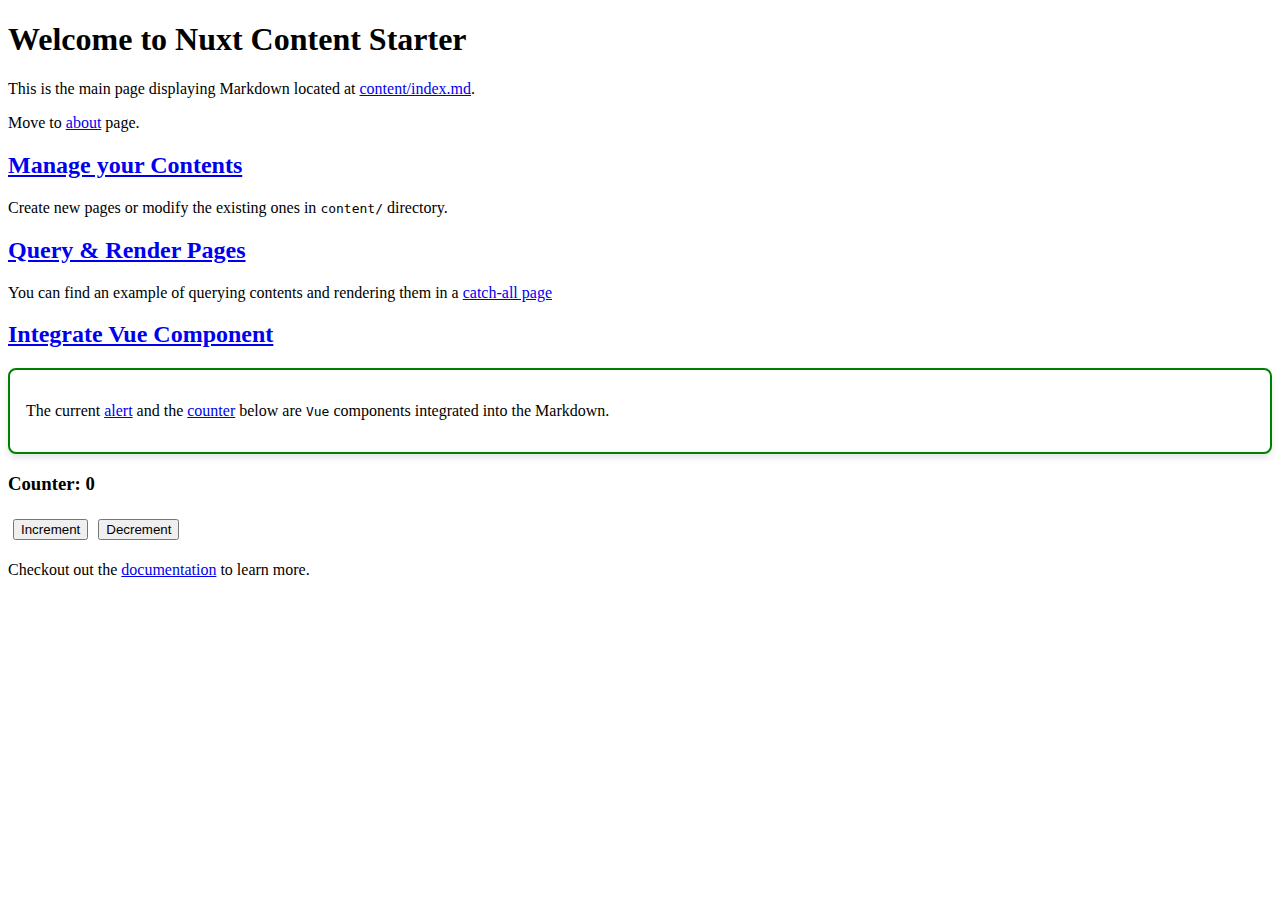
<file: index.html>
<!DOCTYPE html><html  data-capo=""><head><meta charset="utf-8"><meta name="viewport" content="width=device-width, initial-scale=1"><style>.alert[data-v-46dbbe98]{align-items:center;background-color:#fff;border:2px solid;border-radius:.5rem;box-shadow:0 4px 6px #0000001a;display:flex;padding:1rem;transition:transform .2s ease,box-shadow .2s ease}.alert[data-v-46dbbe98]:hover{box-shadow:0 6px 8px #00000026;transform:translateY(-2px)}</style><style>button[data-v-5c5d582e]{margin:5px}</style><link rel="preload" as="fetch" crossorigin="anonymous" href="/_payload.json?a59121d6-de44-4856-8128-b01df02a4991"><link rel="modulepreload" as="script" crossorigin href="/_nuxt/DItnB4Fj.js"><link rel="modulepreload" as="script" crossorigin href="/_nuxt/DW6vRuQ1.js"><link rel="modulepreload" as="script" crossorigin href="/_nuxt/DjEy_hof.js"><link rel="modulepreload" as="script" crossorigin href="/_nuxt/N5ctIk9W.js"><link rel="modulepreload" as="script" crossorigin href="/_nuxt/p1v6tGBY.js"><link rel="modulepreload" as="script" crossorigin href="/_nuxt/C3QktBI4.js"><link rel="modulepreload" as="script" crossorigin href="/_nuxt/BU4KEI6n.js"><link rel="modulepreload" as="script" crossorigin href="/_nuxt/BVPbHHlP.js"><link rel="modulepreload" as="script" crossorigin href="/_nuxt/BIsdbzm5.js"><link rel="modulepreload" as="script" crossorigin href="/_nuxt/BhFbj4HV.js"><link rel="modulepreload" as="script" crossorigin href="/_nuxt/BaA73LU-.js"><link rel="prefetch" as="style" crossorigin href="/_nuxt/index.CI_1ttm_.css"><link rel="prefetch" as="script" crossorigin href="/_nuxt/BG0kc8gQ.js"><link rel="prefetch" as="script" crossorigin href="/_nuxt/BmDrq9ye.js"><link rel="prefetch" as="script" crossorigin href="/_nuxt/L24W6xhI.js"><link rel="prefetch" as="script" crossorigin href="/_nuxt/BX_UUiaC.js"><link rel="prefetch" as="script" crossorigin href="/_nuxt/CBxTGhBp.js"><script type="module" src="/_nuxt/DItnB4Fj.js" crossorigin></script><link rel="preload" as="fetch" fetchpriority="low" crossorigin="anonymous" href="/_nuxt/builds/meta/a59121d6-de44-4856-8128-b01df02a4991.json"></head><body><div id="__nuxt"><!--[--><div><h1 id="welcome-to-nuxt-content-starter"><!--[-->Welcome to Nuxt Content Starter<!--]--></h1><p><!--[-->This is the main page displaying Markdown located at <a href="https://github.com/larbish/starter/blob/content/content/index.md" rel="nofollow"><!--[-->content/index.md<!--]--></a>.<!--]--></p><p><!--[-->Move to <a href="/about" class=""><!--[-->about<!--]--></a> page.<!--]--></p><h2 id="manage-your-contents"><a href="#manage-your-contents"><!--[-->Manage your Contents<!--]--></a></h2><p><!--[-->Create new pages or modify the existing ones in <code><!--[-->content/<!--]--></code> directory.<!--]--></p><h2 id="query-render-pages"><a href="#query-render-pages"><!--[-->Query &amp; Render Pages<!--]--></a></h2><p><!--[-->You can find an example of querying contents and rendering them in a <a href="https://github.com/larbish/starter/blob/content/app/pages/%5B...slug%5D.vue" rel="nofollow"><!--[-->catch-all page<!--]--></a><!--]--></p><h2 id="integrate-vue-component"><a href="#integrate-vue-component"><!--[-->Integrate Vue Component<!--]--></a></h2><div class="alert" style="border-color:green;" data-v-46dbbe98><!--[--><p><!--[-->The current <a href="https://github.com/larbish/starter/blob/content/app/components/Alert.vue" rel="nofollow"><!--[-->alert<!--]--></a> and the <a href="https://github.com/larbish/starter/blob/content/app/components/Counter.vue" rel="nofollow"><!--[-->counter<!--]--></a> below are <code><!--[-->Vue<!--]--></code> components integrated into the Markdown.<!--]--></p><!--]--></div><div data-v-5c5d582e><h3 data-v-5c5d582e>Counter: 0</h3><button data-v-5c5d582e> Increment </button><button data-v-5c5d582e> Decrement </button></div><p><!--[-->Checkout out the <a href="https://content.nuxt.com/docs/getting-started" rel="nofollow"><!--[-->documentation<!--]--></a> to learn more.<!--]--></p></div><!--]--></div><div id="teleports"></div><script type="application/json" data-nuxt-data="nuxt-app" data-ssr="true" id="__NUXT_DATA__" data-src="/_payload.json?a59121d6-de44-4856-8128-b01df02a4991">[{"state":1,"once":3,"_errors":4,"serverRendered":6,"path":7,"prerenderedAt":8},["Reactive",2],{},["Set"],["ShallowReactive",5],{"page-/":-1},true,"/",1738674679113]</script><script>window.__NUXT__={};window.__NUXT__.config={public:{content:{wsUrl:""},mdc:{components:{prose:true,map:{}},headings:{anchorLinks:{h1:false,h2:true,h3:true,h4:true,h5:false,h6:false}}},preview:{api:"https://api.nuxt.studio",iframeMessagingAllowedOrigins:""}},app:{baseURL:"/",buildId:"a59121d6-de44-4856-8128-b01df02a4991",buildAssetsDir:"/_nuxt/",cdnURL:""}}</script></body></html>
</file>
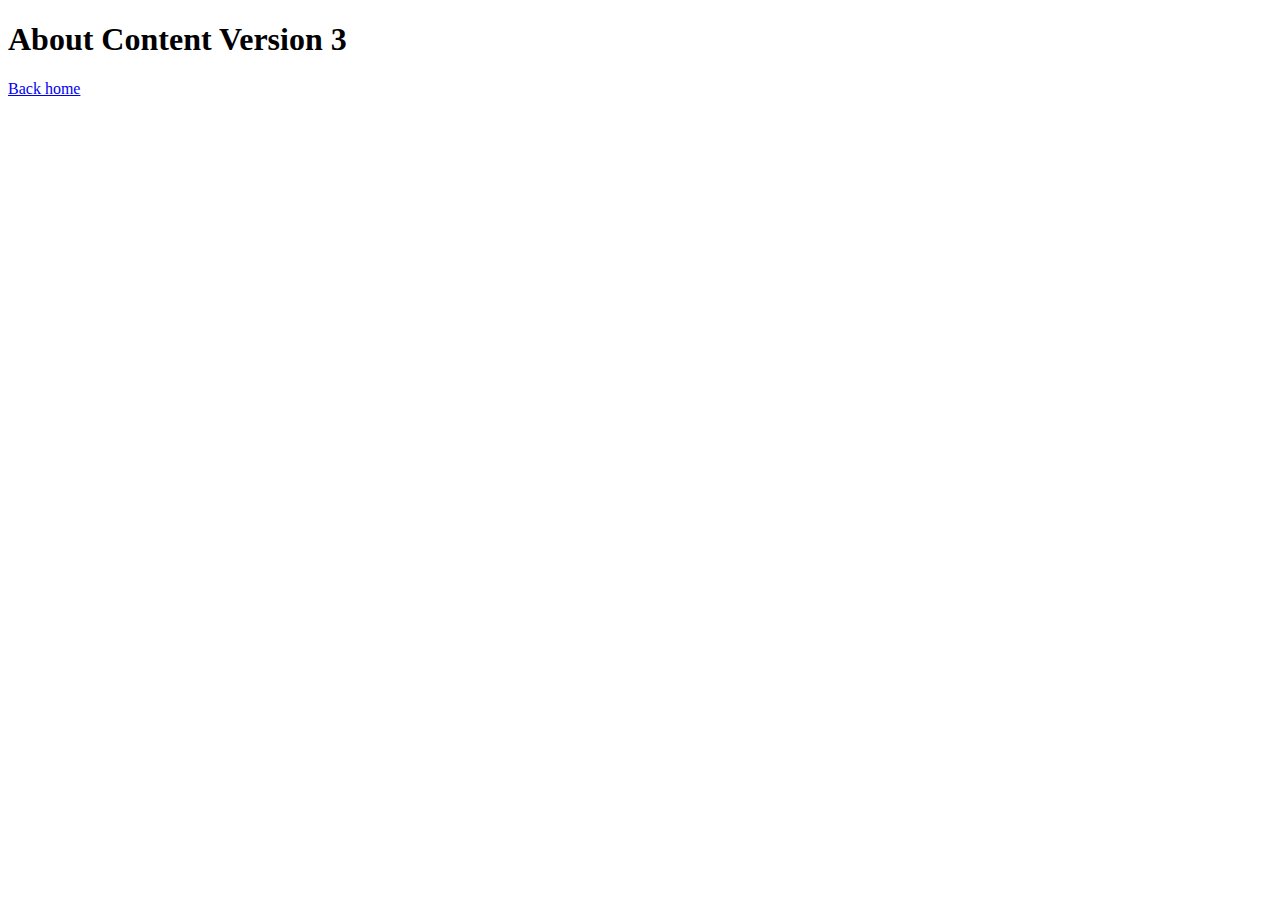
<file: about/index.html>
<!DOCTYPE html><html  data-capo=""><head><meta charset="utf-8"><meta name="viewport" content="width=device-width, initial-scale=1"><link rel="preload" as="fetch" crossorigin="anonymous" href="/about/_payload.json?a59121d6-de44-4856-8128-b01df02a4991"><link rel="modulepreload" as="script" crossorigin href="/_nuxt/DItnB4Fj.js"><link rel="modulepreload" as="script" crossorigin href="/_nuxt/DW6vRuQ1.js"><link rel="modulepreload" as="script" crossorigin href="/_nuxt/DjEy_hof.js"><link rel="modulepreload" as="script" crossorigin href="/_nuxt/N5ctIk9W.js"><link rel="modulepreload" as="script" crossorigin href="/_nuxt/p1v6tGBY.js"><link rel="modulepreload" as="script" crossorigin href="/_nuxt/C3QktBI4.js"><link rel="modulepreload" as="script" crossorigin href="/_nuxt/BU4KEI6n.js"><link rel="prefetch" as="style" crossorigin href="/_nuxt/index.CI_1ttm_.css"><link rel="prefetch" as="script" crossorigin href="/_nuxt/BG0kc8gQ.js"><link rel="prefetch" as="script" crossorigin href="/_nuxt/BmDrq9ye.js"><link rel="prefetch" as="script" crossorigin href="/_nuxt/L24W6xhI.js"><link rel="prefetch" as="script" crossorigin href="/_nuxt/BX_UUiaC.js"><link rel="prefetch" as="script" crossorigin href="/_nuxt/CBxTGhBp.js"><link rel="prefetch" as="script" crossorigin href="/_nuxt/BhFbj4HV.js"><link rel="prefetch" as="script" crossorigin href="/_nuxt/BaA73LU-.js"><script type="module" src="/_nuxt/DItnB4Fj.js" crossorigin></script><link rel="preload" as="fetch" fetchpriority="low" crossorigin="anonymous" href="/_nuxt/builds/meta/a59121d6-de44-4856-8128-b01df02a4991.json"></head><body><div id="__nuxt"><!--[--><div><h1 id="about-content-version-3"><!--[-->About Content Version 3<!--]--></h1><p><!--[--><a href="/" class=""><!--[-->Back home<!--]--></a><!--]--></p></div><!--]--></div><div id="teleports"></div><script type="application/json" data-nuxt-data="nuxt-app" data-ssr="true" id="__NUXT_DATA__" data-src="/about/_payload.json?a59121d6-de44-4856-8128-b01df02a4991">[{"state":1,"once":3,"_errors":4,"serverRendered":6,"path":7,"prerenderedAt":8},["Reactive",2],{},["Set"],["ShallowReactive",5],{"page-/about":-1},true,"/about",1738674679221]</script><script>window.__NUXT__={};window.__NUXT__.config={public:{content:{wsUrl:""},mdc:{components:{prose:true,map:{}},headings:{anchorLinks:{h1:false,h2:true,h3:true,h4:true,h5:false,h6:false}}},preview:{api:"https://api.nuxt.studio",iframeMessagingAllowedOrigins:""}},app:{baseURL:"/",buildId:"a59121d6-de44-4856-8128-b01df02a4991",buildAssetsDir:"/_nuxt/",cdnURL:""}}</script></body></html>
</file>
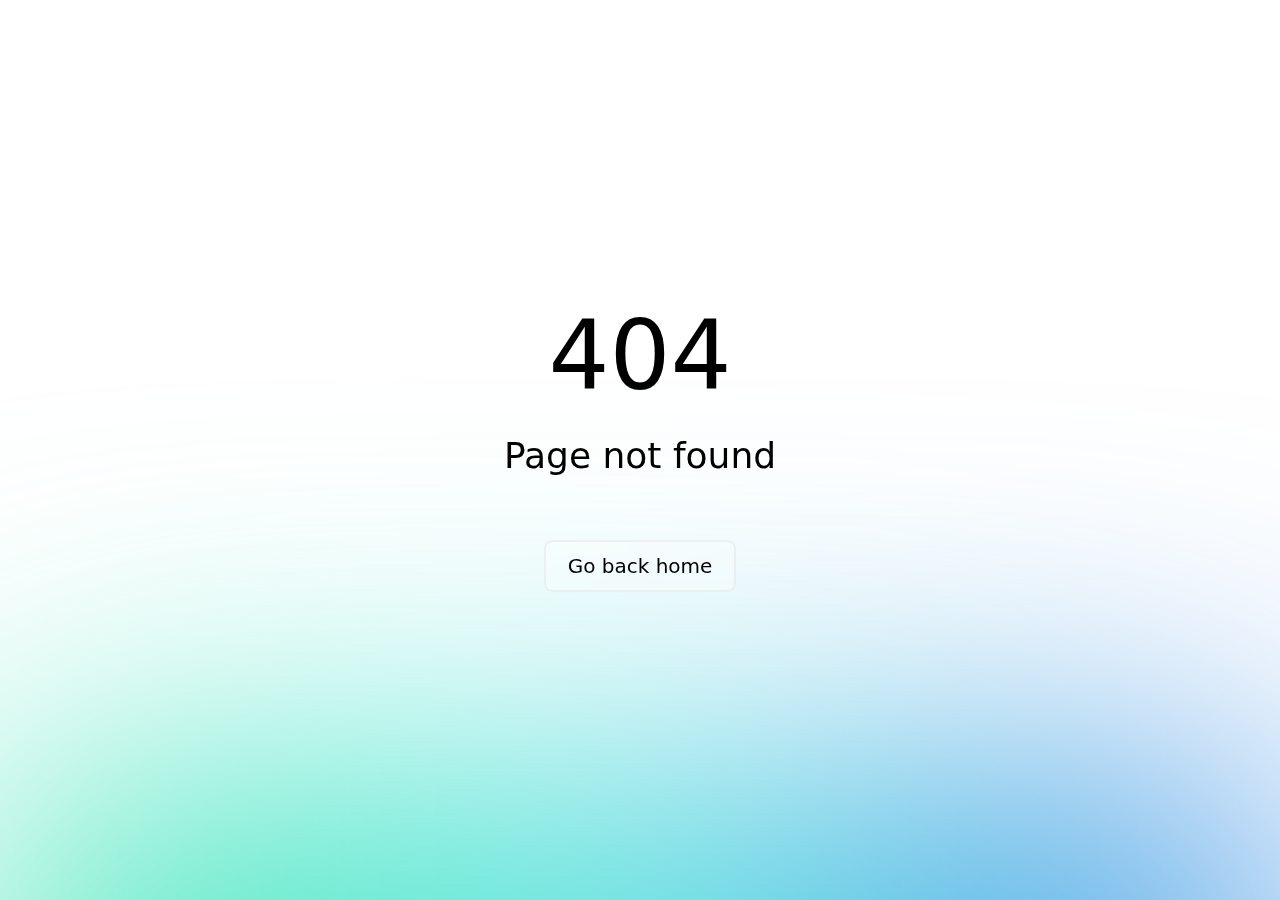
<file: 200.html>
<!DOCTYPE html><html  data-capo=""><head><meta charset="utf-8"><meta name="viewport" content="width=device-width, initial-scale=1"><link rel="modulepreload" as="script" crossorigin href="/_nuxt/DItnB4Fj.js"><link rel="prefetch" as="style" crossorigin href="/_nuxt/index.CI_1ttm_.css"><link rel="prefetch" as="script" crossorigin href="/_nuxt/BG0kc8gQ.js"><link rel="prefetch" as="script" crossorigin href="/_nuxt/BmDrq9ye.js"><link rel="prefetch" as="script" crossorigin href="/_nuxt/DjEy_hof.js"><link rel="prefetch" as="script" crossorigin href="/_nuxt/L24W6xhI.js"><link rel="prefetch" as="script" crossorigin href="/_nuxt/BU4KEI6n.js"><link rel="prefetch" as="script" crossorigin href="/_nuxt/BX_UUiaC.js"><link rel="prefetch" as="script" crossorigin href="/_nuxt/CBxTGhBp.js"><script type="module" src="/_nuxt/DItnB4Fj.js" crossorigin></script></head><body><div id="__nuxt"></div><div id="teleports"></div><script type="application/json" data-nuxt-data="nuxt-app" data-ssr="false" id="__NUXT_DATA__">[{"prerenderedAt":1,"serverRendered":2},1738674679115,false]</script><script>window.__NUXT__={};window.__NUXT__.config={public:{content:{wsUrl:""},mdc:{components:{prose:true,map:{}},headings:{anchorLinks:{h1:false,h2:true,h3:true,h4:true,h5:false,h6:false}}},preview:{api:"https://api.nuxt.studio",iframeMessagingAllowedOrigins:""}},app:{baseURL:"/",buildId:"a59121d6-de44-4856-8128-b01df02a4991",buildAssetsDir:"/_nuxt/",cdnURL:""}}</script></body></html>
</file>
<file: _nuxt/index.CI_1ttm_.css>
body.__preview_enabled{padding-bottom:50px}#__nuxt_preview[data-v-5d43b093]{align-items:center;-webkit-backdrop-filter:blur(20px);backdrop-filter:blur(20px);background:#ffffff4d;border-top:1px solid #eee;bottom:-60px;color:#000;display:flex;font-family:Helvetica,sans-serif;font-size:16px;font-weight:500;gap:10px;height:50px;justify-content:center;left:0;position:fixed;right:0;transition:bottom .3s ease-in-out;z-index:10000}#__nuxt_preview.__preview_ready[data-v-5d43b093]{bottom:0}#__preview_background[data-v-5d43b093]{-webkit-backdrop-filter:blur(8px);backdrop-filter:blur(8px);background:#ffffff4d;height:100vh;left:0;position:fixed;top:0;width:100vw;z-index:9000}#__preview_loader[data-v-5d43b093]{align-items:center;color:#000;display:flex;flex-direction:column;font-family:system-ui,-apple-system,BlinkMacSystemFont,Segoe UI,Roboto,Oxygen,Ubuntu,Cantarell,Open Sans,Helvetica Neue,sans-serif;font-size:1.4rem;gap:8px;left:50%;position:fixed;top:50%;transform:translate(-50%,-50%);z-index:9500}#__preview_loader p[data-v-5d43b093]{margin:10px 0}.dark #__preview_background[data-v-5d43b093],.dark-mode #__preview_background[data-v-5d43b093]{background:#0000004d}.dark #__preview_loader[data-v-5d43b093],.dark-mode #__preview_loader[data-v-5d43b093]{color:#fff}.preview-loading-enter-active[data-v-5d43b093],.preview-loading-leave-active[data-v-5d43b093]{transition:opacity .4s}.preview-loading-enter[data-v-5d43b093],.preview-loading-leave-to[data-v-5d43b093]{opacity:0}#__preview_loading_icon[data-v-5d43b093]{animation:spin-5d43b093 1s linear infinite}.dark #__nuxt_preview[data-v-5d43b093],.dark-mode #__nuxt_preview[data-v-5d43b093]{background:#0000004d;border-top:1px solid #111;color:#fff}#__nuxt_preview svg[data-v-5d43b093]{color:#000;display:inline-block;height:30px;width:30px}.dark #__nuxt_preview svg[data-v-5d43b093],.dark-mode #__nuxt_preview svg[data-v-5d43b093]{color:#fff}button[data-v-5d43b093]{background:transparent;border:1px solid rgba(0,0,0,.2);border-radius:3px;box-shadow:none;color:#000c;cursor:pointer;display:inline-block;font-size:14px;font-weight:400;line-height:1rem;margin:0;padding:4px 10px;text-align:center;transition:none;width:auto}button[data-v-5d43b093]:hover{border-color:#0006;color:#000000e6}.dark button[data-v-5d43b093],.dark-mode button[data-v-5d43b093]{border-color:#fff3;color:#d3d3d3}.dark button[data-v-5d43b093]:hover,.dark-mode button[data-v-5d43b093]:hover{border-color:#fff6;color:#fff}#__nuxt_preview button[data-v-5d43b093]:focus,#__nuxt_preview button[data-v-5d43b093]:hover{background:#0000001a}#__nuxt_preview button[data-v-5d43b093]:active{background:#0003}.dark #__nuxt_preview button[data-v-5d43b093],.dark-mode #__nuxt_preview button[data-v-5d43b093]{border:1px solid hsla(0,0%,100%,.2);color:#fffc}.dark #__nuxt_preview button[data-v-5d43b093]:hover,.dark-mode #__nuxt_preview button[data-v-5d43b093]:focus{background:#ffffff1a}.dark #__nuxt_preview button[data-v-5d43b093]:active,.dark-mode #__nuxt_preview button[data-v-5d43b093]:active{background:#fff3}a[data-v-5d43b093]{font-weight:600}#__nuxt_preview.__preview_refreshing button[data-v-5d43b093],#__nuxt_preview.__preview_refreshing span[data-v-5d43b093],#__nuxt_preview.__preview_refreshing svg[data-v-5d43b093]{animation:nuxt_pulsate-5d43b093 1s ease-out;animation-iteration-count:infinite;opacity:.5}@keyframes nuxt_pulsate-5d43b093{0%{opacity:1}50%{opacity:.5}to{opacity:1}}@keyframes spin-5d43b093{0%{transform:rotate(1turn)}to{transform:rotate(0)}}
</file>
